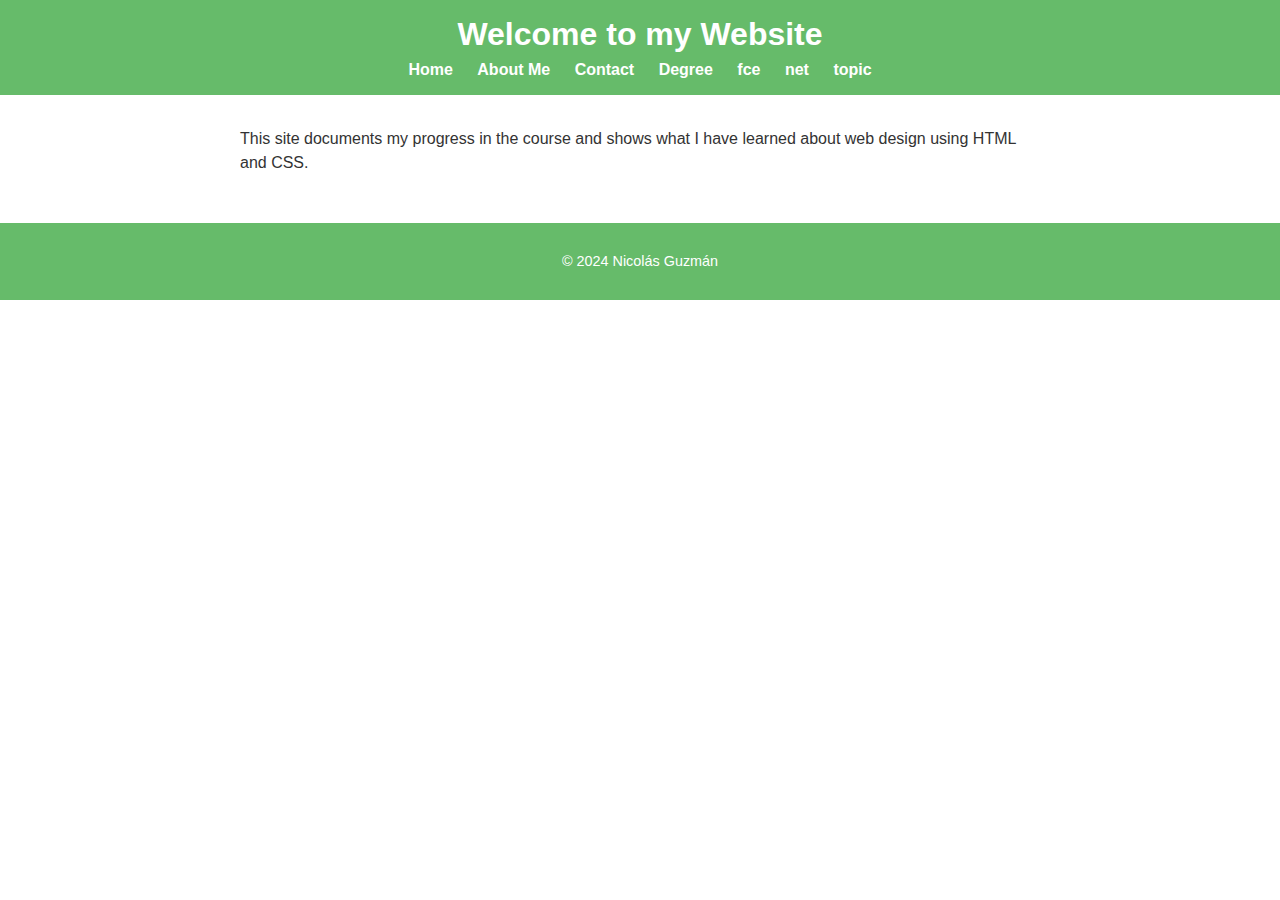
<file: docs/index.html>
<!DOCTYPE html>
<html lang="en">
<head>
    <meta charset="UTF-8">
    <meta http-equiv=""X-UA-Compatible" content="IE=edge"/>
    <meta name=""viewport" content="width=device-width, initial-scale=1, shrink-to-fit=no"/>
    <meta name="keywords" content=""/>
    <meta name="description" content=""/>
    <meta name="author" content=""/>

    <title>Home - Nicolas's Website</title>
    <link rel="stylesheet" href="CSS/style.css">
</head>
<body>
    <header>
        <h1>Welcome to my Website</h1>
        <nav>
            <a href="index.html">Home</a>
            <a href="public/about.html">About Me</a>
            <a href="public/contact.html">Contact</a>
            <a href="public/degree.html">Degree</a>
            <a href="public/fce.html">fce</a>
            <a href="public/net.html">net</a>
            <a href="public/topic.html">topic</a>
        </nav>
    </header>
    <main>
        <section>
            <p>This site documents my progress in the course and shows what I have learned about web design using HTML and CSS.</p>
        </section>
    </main>
    <footer>
        <p>&copy; 2024 Nicolás Guzmán</p>
    </footer>
</body>
</html>
</file>
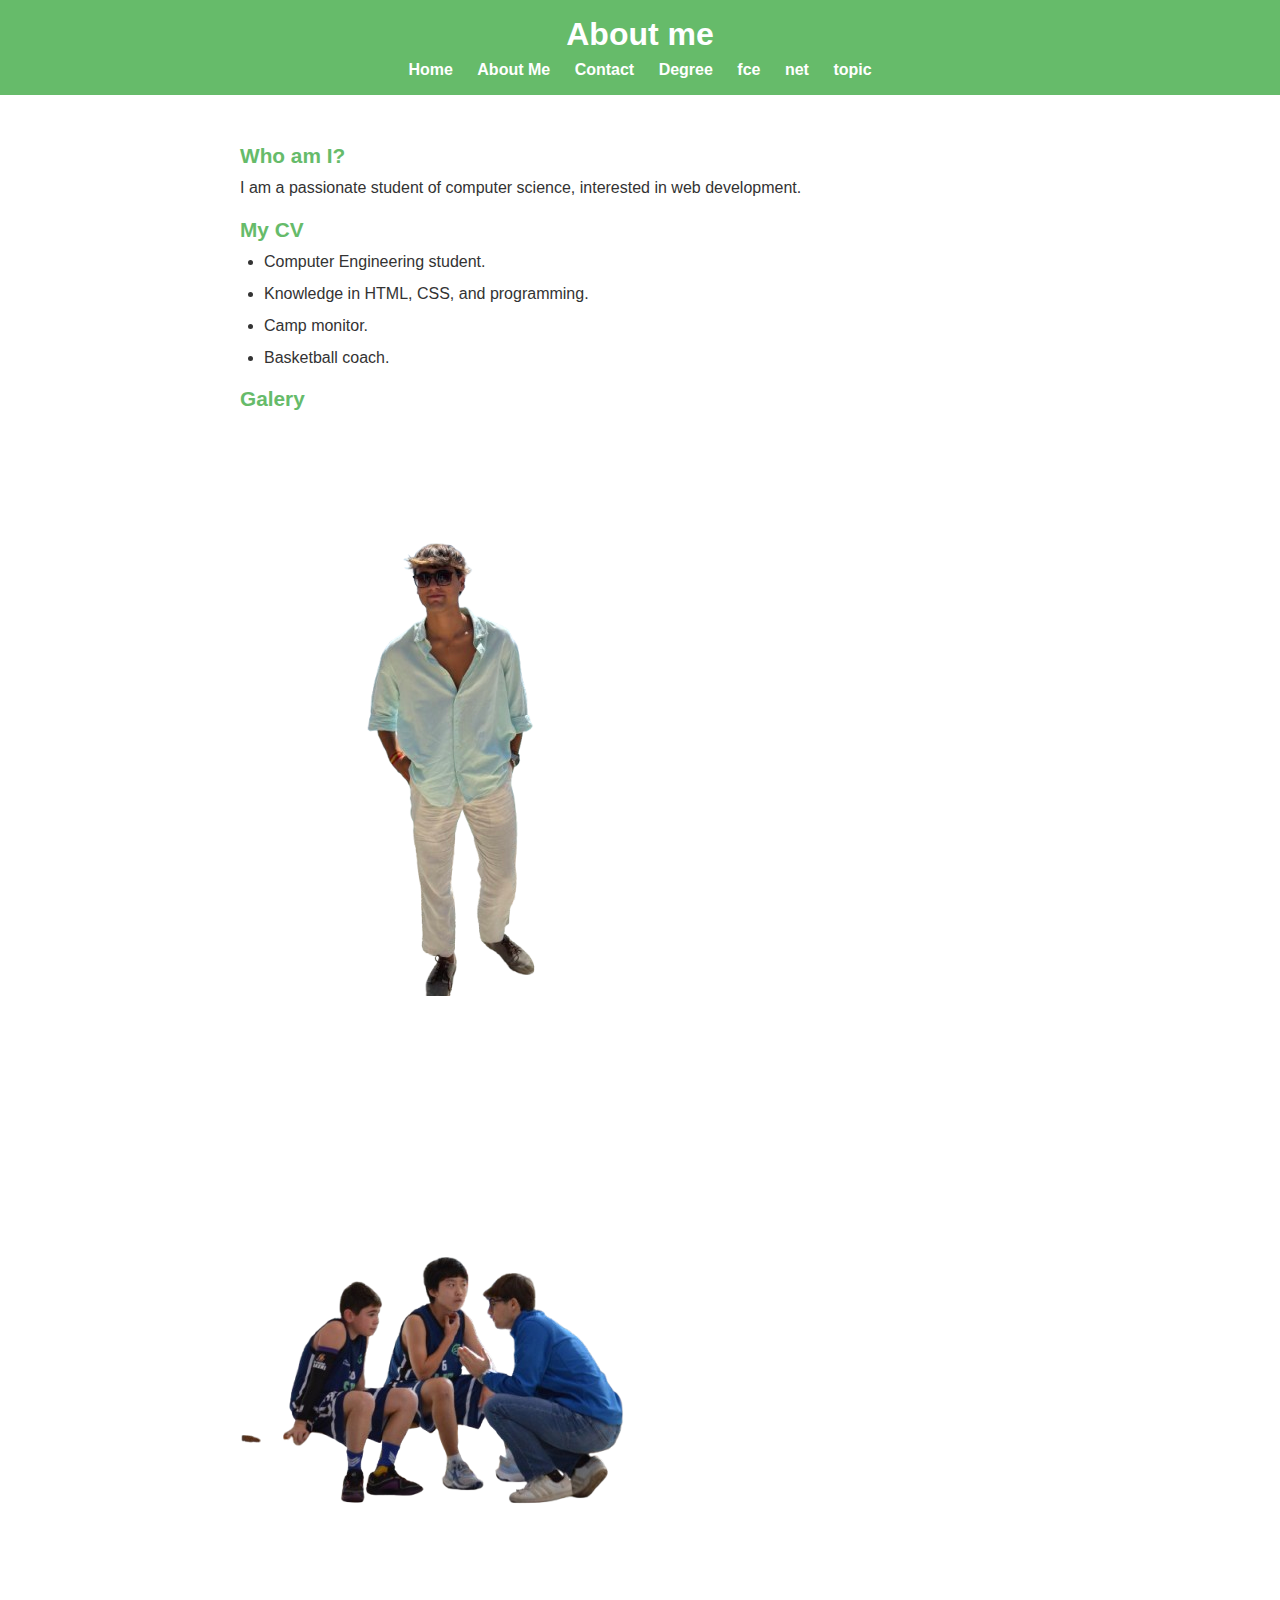
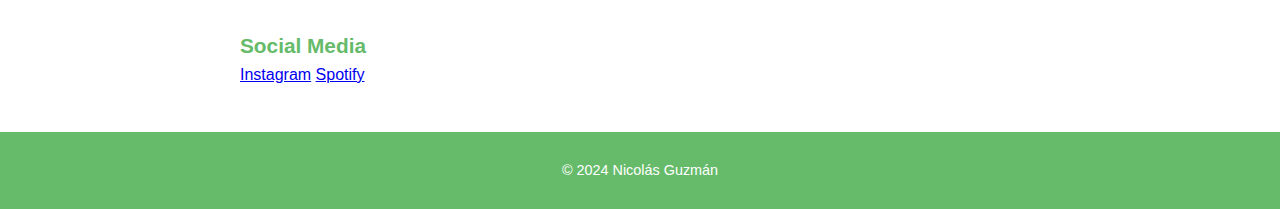
<file: docs/public/about.html>
<!DOCTYPE html>
<html lang="en">
<head>
    <meta charset="UTF-8">
    <meta name="viewport" content="width=device-width, initial-scale=1.0">
    <title>About me - Nicolas's Website</title>
    <link rel="stylesheet" href="../CSS/style.css"></head>
<body>
    <header>
        <h1>About me</h1>
        <nav>
            <a href="../index.html">Home</a>
            <a href="about.html">About Me</a>
            <a href="contact.html">Contact</a>
            <a href="degree.html">Degree</a>
            <a href="fce.html">fce</a>
            <a href="net.html">net</a>
            <a href="topic.html">topic</a>
        </nav>
    </header>
    <main>
        <section>
            <h2>Who am I?</h2>
            <p>I am a passionate student of computer science, interested in web development.</p>
        </section>
        <section>
            <h2>My CV</h2>
            <ul>
                <li>Computer Engineering student.</li>
                <li>Knowledge in HTML, CSS, and programming.</li>
                <li>Camp monitor.</li>
                <li>Basketball coach.</li>
            </ul>
        </section>
        <section>
            <h2>Galery</h2>
            <img src="../images/yo.png" alt="Personal picture 1">
            <img src="../images/yo_verano.png" alt="Personal picture 2">
        </section>
        <section>
            <h2>Social Media</h2>
            <a href="https://www.instagram.com/nico.guzman__12/" target="_blank">Instagram</a>
            <a href="https://open.spotify.com/user/clubprosport?si=c294fec361504f3b" target="_blank">Spotify</a>
        </section>
    </main>
    <footer>
        <p>&copy; 2024 Nicolás Guzmán</p>
    </footer>
</body>
</html>
</file>
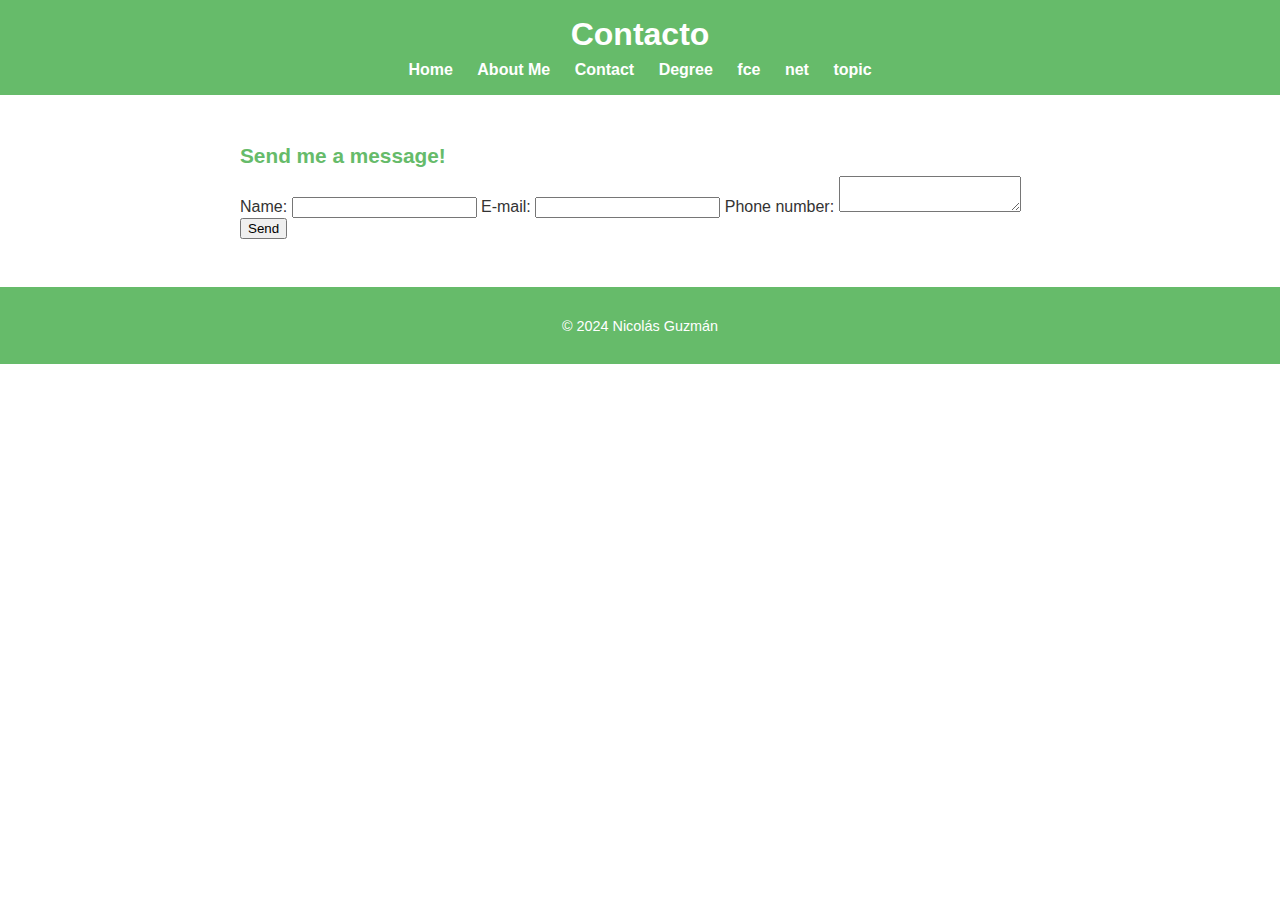
<file: docs/public/contact.html>
<!DOCTYPE html>
<html lang="en">
<head>
    <meta charset="UTF-8">
    <meta name="viewport" content="width=device-width, initial-scale=1.0">
    <title>Contact - Nicolas's Website</title>
    <link rel="stylesheet" href="../CSS/style.css"></head>
<body>
    <header>
        <h1>Contacto</h1>
        <nav>
            <a href="../index.html">Home</a>
            <a href="about.html">About Me</a>
            <a href="contact.html">Contact</a>
            <a href="degree.html">Degree</a>
            <a href="fce.html">fce</a>
            <a href="net.html">net</a>
            <a href="topic.html">topic</a>
        </nav>
    </header>
    <main>
        <section>
            <h2>Send me a message!</h2>
            <form>
                <label for="name">Name: </label>
                <input type="text" id="name" name="name" required>

                <label for="email">E-mail: </label>
                <input type="email" id="email" name="email" required>

                <label for="message">Phone number: </label>
                <textarea id="message" name="message" required></textarea>

                <button type="submit">Send</button>
            </form>
        </section>
    </main>
    <footer>
        <p>&copy; 2024 Nicolás Guzmán</p>
    </footer>
</body>
</html>
</file>
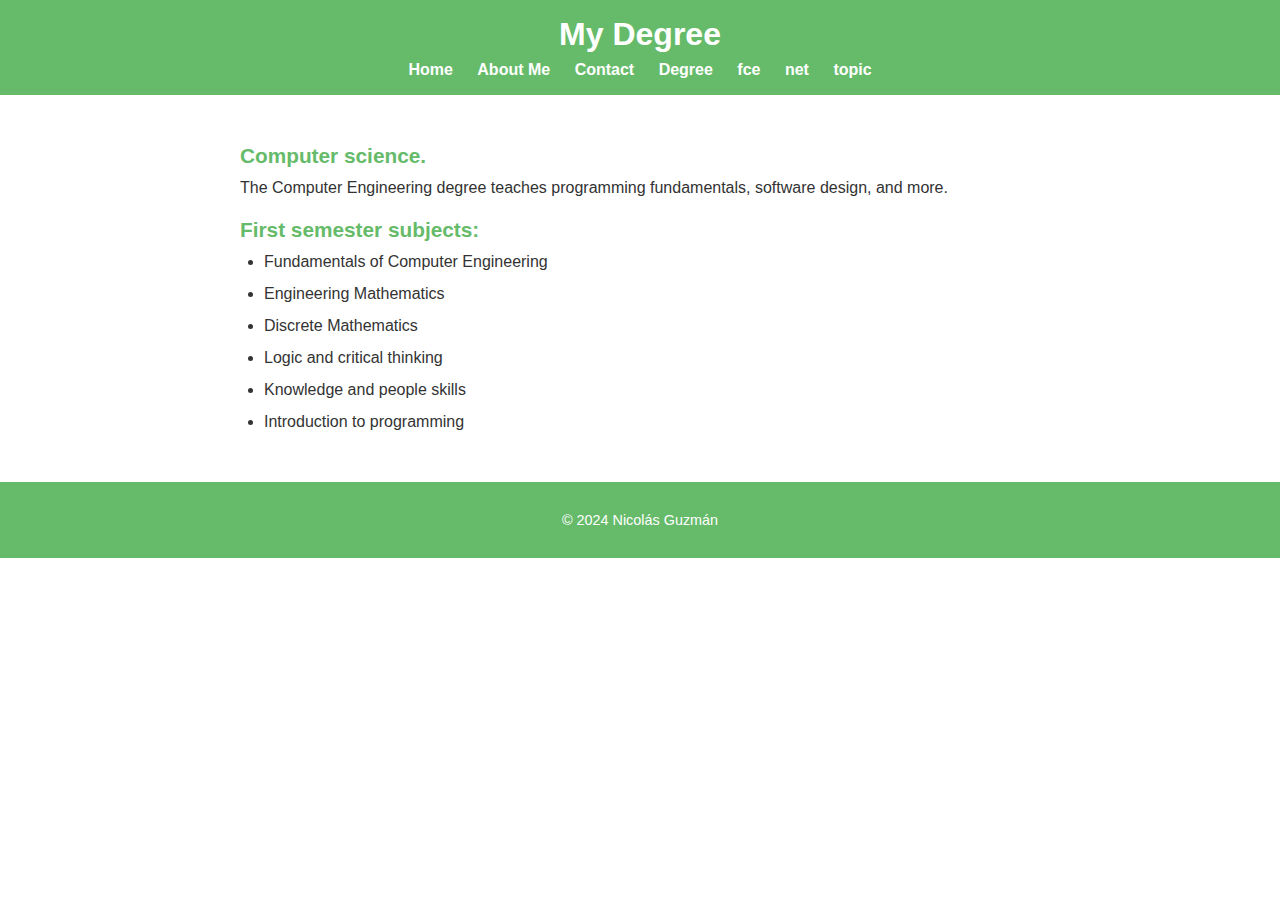
<file: docs/public/degree.html>
<!DOCTYPE html>
<html lang="en">
<head>
    <meta charset="UTF-8">
    <meta name="viewport" content="width=device-width, initial-scale=1.0">
    <title>Degree - Nicolas's Website</title>
    <link rel="stylesheet" href="../CSS/style.css"></head>
<body>
    <header>
        <h1>My Degree</h1>
        <nav>
            <a href="../index.html">Home</a>
            <a href="about.html">About Me</a>
            <a href="contact.html">Contact</a>
            <a href="degree.html">Degree</a>
            <a href="fce.html">fce</a>
            <a href="net.html">net</a>
            <a href="topic.html">topic</a>
        </nav>
    </header>
    <main>
        <section>
            <h2>Computer science.</h2>
            <p>The Computer Engineering degree teaches programming fundamentals, software design, and more.</p>
        </section>
        <section>
            <h2>First semester subjects:</h2>
            <ul>
                <li>Fundamentals of Computer Engineering</li>
                <li>Engineering Mathematics</li>
                <li>Discrete Mathematics</li>
                <li>Logic and critical thinking</li>
                <li>Knowledge and people skills</li>
                <li>Introduction to programming</li>
            </ul>
        </section>
    </main>
    <footer>
        <p>&copy; 2024 Nicolás Guzmán</p>
    </footer>
</body>
</html>
</file>
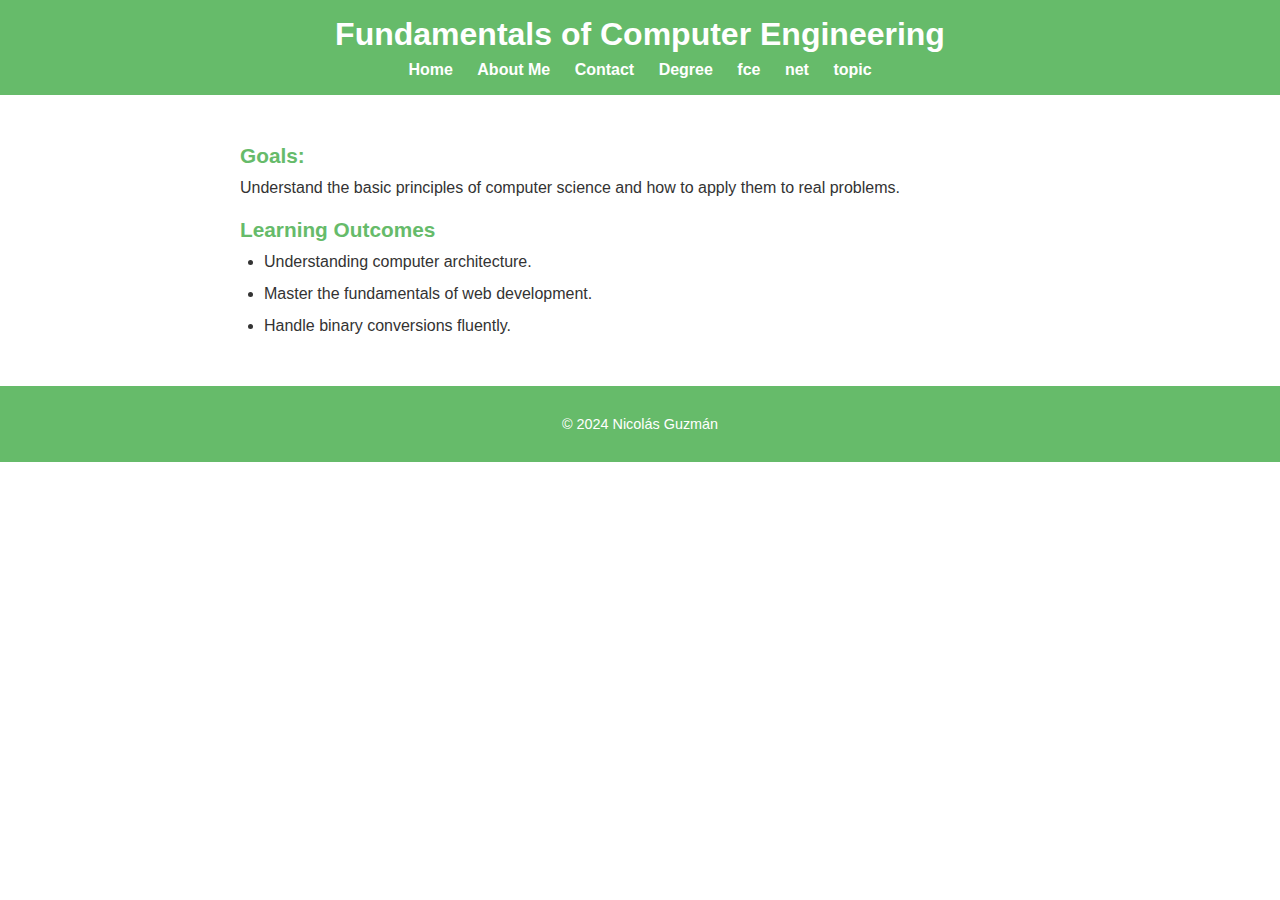
<file: docs/public/fce.html>
<!DOCTYPE html>
<html lang="en">
<head>
    <meta charset="UTF-8">
    <meta name="viewport" content="width=device-width, initial-scale=1.0">
    <title>Fundamentals of Computer Engineering</title>
    <link rel="stylesheet" href="../CSS/style.css">
</head>
<body>
    <header>
        <h1>Fundamentals of Computer Engineering</h1>
        <nav>
            <a href="../index.html">Home</a>
            <a href="about.html">About Me</a>
            <a href="contact.html">Contact</a>
            <a href="degree.html">Degree</a>
            <a href="fce.html">fce</a>
            <a href="net.html">net</a>
            <a href="topic.html">topic</a>
        </nav>
    </header>
    <main>
        <section>
            <h2>Goals:</h2>
            <p>Understand the basic principles of computer science and how to apply them to real problems.</p>
        </section>
        <section>
            <h2>Learning Outcomes</h2>
            <ul>
                <li>Understanding computer architecture.</li>
                <li>Master the fundamentals of web development.</li>
                <li>Handle binary conversions fluently.</li>
            </ul>
        </section>
    </main>
    <footer>
        <p>&copy; 2024 Nicolás Guzmán</p>
    </footer>
</body>
</html>
</file>
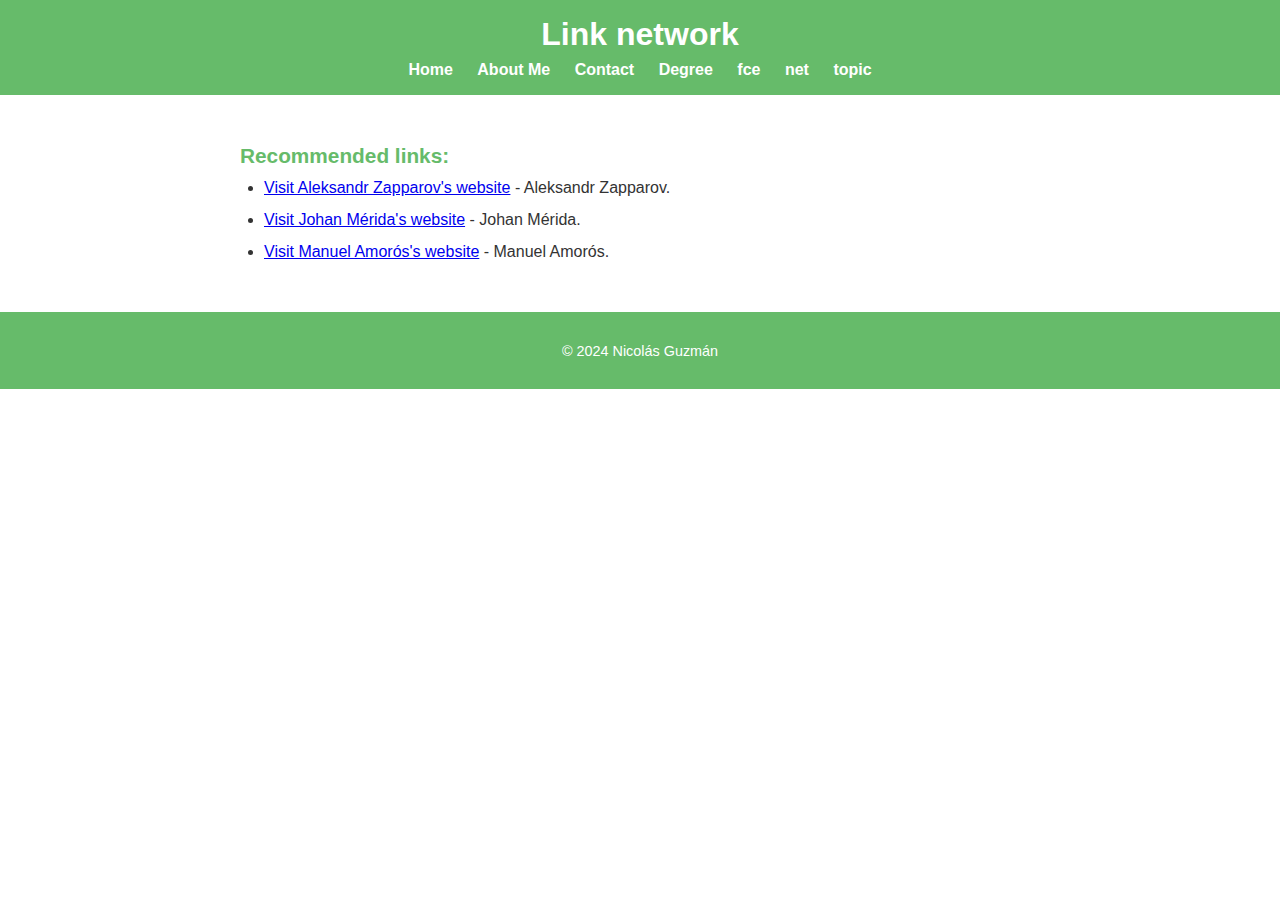
<file: docs/public/net.html>
<!DOCTYPE html>
<html lang="en">
<head>
    <meta charset="UTF-8">
    <meta name="viewport" content="width=device-width, initial-scale=1.0">
    <title>Link Network - Nicolas's Website</title>
    <link rel="stylesheet" href="../CSS/style.css"></head>
<body>
    <header>
        <h1>Link network</h1>
        <nav>
            <a href="../index.html">Home</a>
            <a href="about.html">About Me</a>
            <a href="contact.html">Contact</a>
            <a href="degree.html">Degree</a>
            <a href="fce.html">fce</a>
            <a href="net.html">net</a>
            <a href="topic.html">topic</a>
        </nav>
    </header>
    <main>
        <section>
            <h2>Recommended links:</h2>
            <ul>
                <li>
                    <a href="https://web_application_repository.zapparov.dev/" target="_blank">Visit Aleksandr Zapparov's website</a>

                    - Aleksandr Zapparov.
                </li>
                <li>
                    <a href="https://jj0132.github.io/practical_work_2/index.html" target="_blank">Visit Johan Mérida's website</a>
                    - Johan Mérida.
                </li>
                <li>
                    <a href="https://dixienormous305.github.io/my_first_web_page_2024/Docs/index.html" target="_blank">Visit Manuel Amorós's website</a>
                    - Manuel Amorós.
                </li>
            </ul>
        </section>
    </main>
    <footer>
        <p>&copy; 2024 Nicolás Guzmán</p>
    </footer>
</body>
</html>
</file>
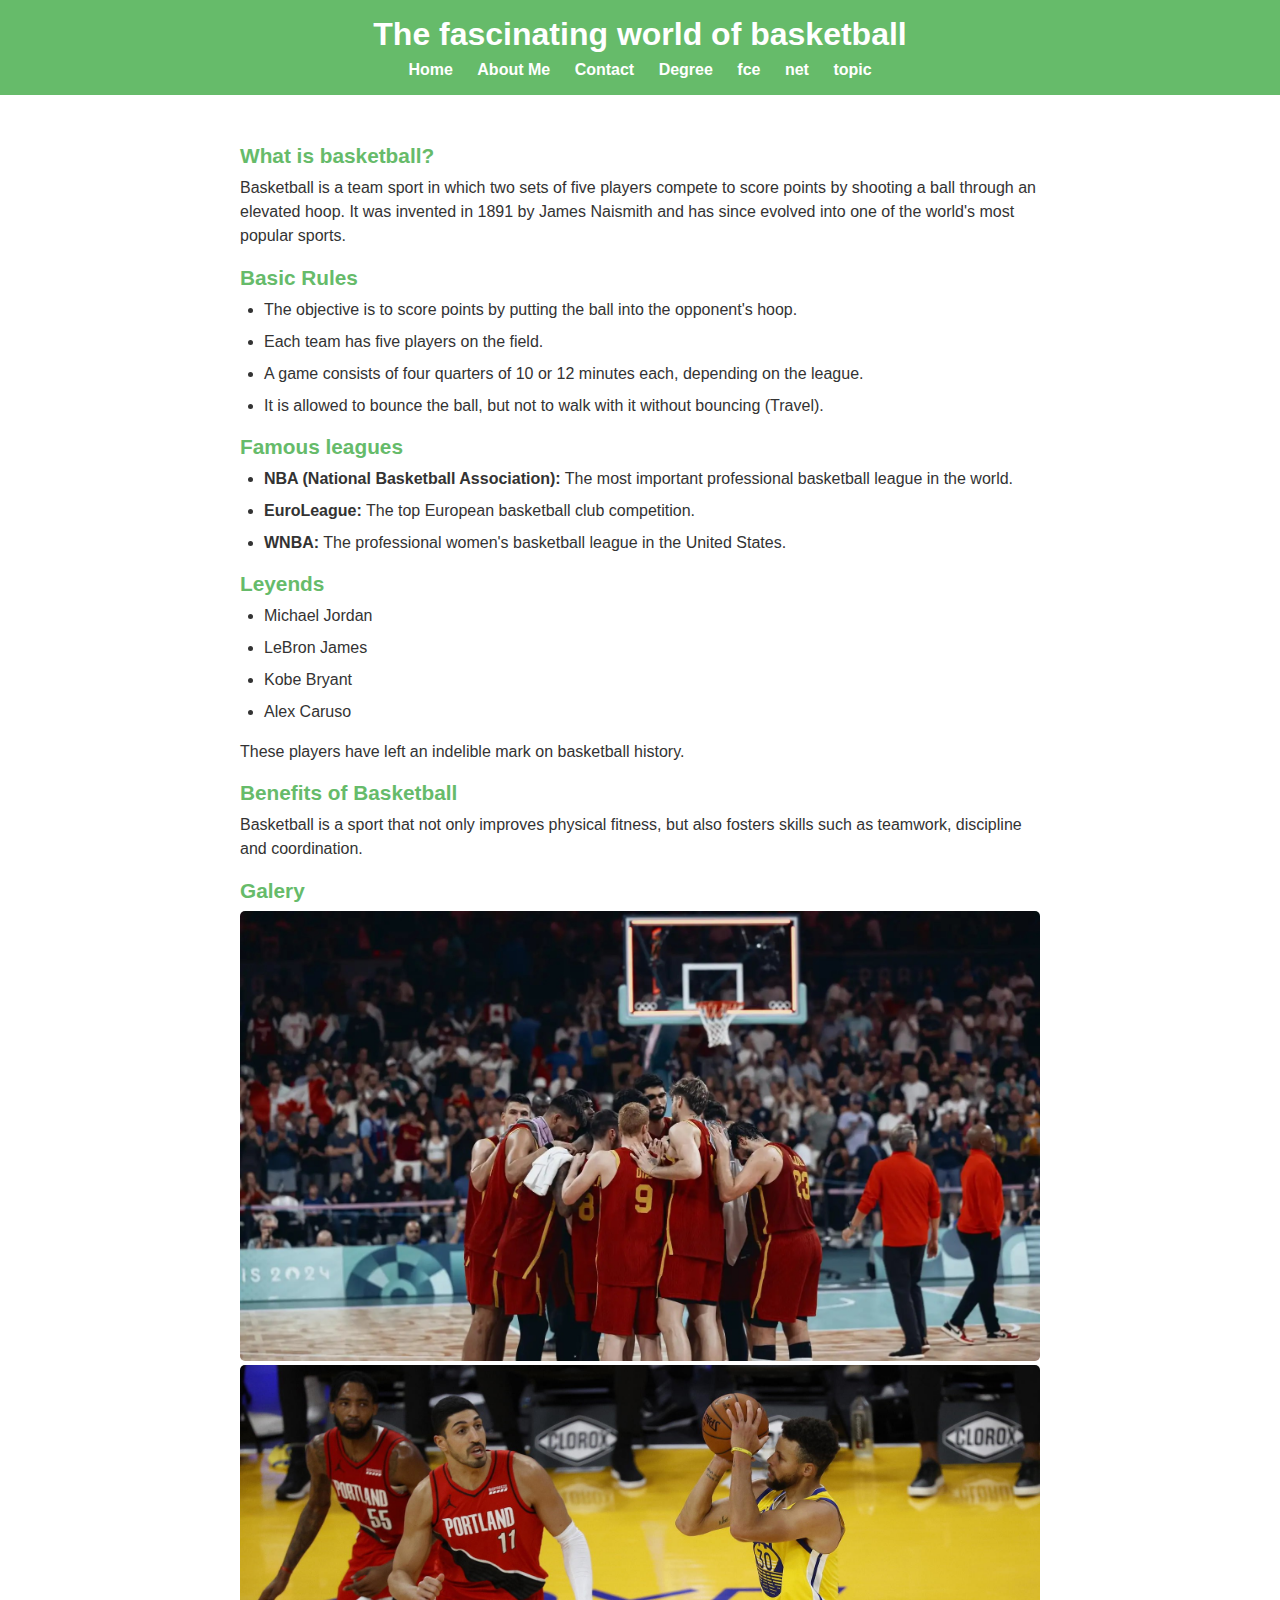
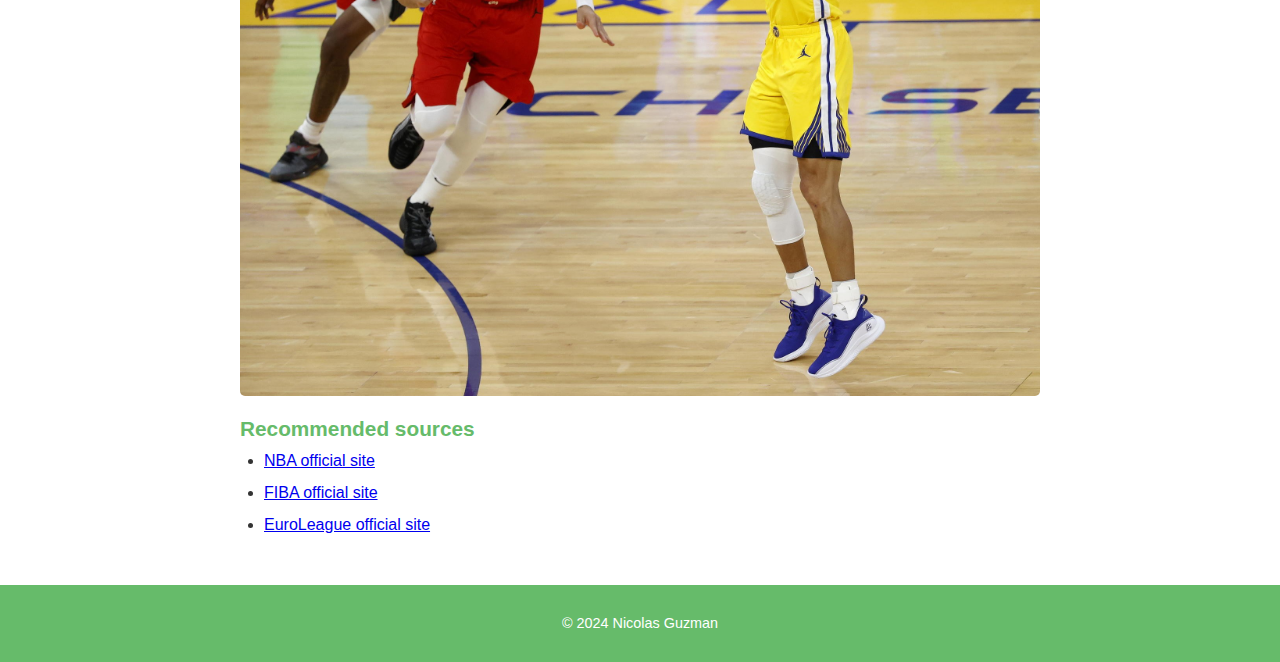
<file: docs/public/topic.html>
<!DOCTYPE html>
<html lang="en">
<head>
    <meta charset="UTF-8">
    <meta name="viewport" content="width=device-width, initial-scale=1.0">
    <title>Basketball - Nicolas's Website</title>
    <link rel="stylesheet" href="../CSS/style.css">
</head>
<body>
    <header>
        <h1>The fascinating world of basketball</h1>
        <nav>
            <a href="../index.html">Home</a>
            <a href="about.html">About Me</a>
            <a href="contact.html">Contact</a>
            <a href="degree.html">Degree</a>
            <a href="fce.html">fce</a>
            <a href="net.html">net</a>
            <a href="topic.html">topic</a>
        </nav>
    </header>
    <main>
        <section>
            <h2>What is basketball?</h2>
            <p>
                Basketball is a team sport in which two sets of five players compete to score points by shooting a ball through an elevated hoop. 
                It was invented in 1891 by James Naismith and has since evolved into one of the world's most popular sports.
            </p>
        </section>
        <section>
            <h2>Basic Rules</h2>
            <ul>
                <li>The objective is to score points by putting the ball into the opponent's hoop.</li>
                <li>Each team has five players on the field.</li>
                <li>A game consists of four quarters of 10 or 12 minutes each, depending on the league.</li>
                <li>It is allowed to bounce the ball, but not to walk with it without bouncing (Travel).</li>
            </ul>
        </section>
        <section>
            <h2>Famous leagues</h2>
            <ul>
                <li><strong>NBA (National Basketball Association):</strong> The most important professional basketball league in the world.</li>
                <li><strong>EuroLeague:</strong> The top European basketball club competition.</li>
                <li><strong>WNBA:</strong> The professional women's basketball league in the United States.</li>
            </ul>
        </section>
        <section>
            <h2>Leyends</h2>
            <ul>
                <li>Michael Jordan</li>
                <li>LeBron James</li>
                <li>Kobe Bryant</li>
                <li>Alex Caruso</li>
            </ul>
            <p>These players have left an indelible mark on basketball history.</p>
        </section>
        <section>
            <h2>Benefits of Basketball</h2>
            <p>Basketball is a sport that not only improves physical fitness, but also fosters skills such as teamwork, discipline and coordination.</p>
        </section>
        <section>
            <h2>Galery</h2>
            <img src="../images/Bsktgame.png" alt="Basketball game">
            <img src="../images/Bsktthrow.png" alt="Player shooting a three-pointer">
        </section>
        <section>
            <h2>Recommended sources</h2>
            <ul>
                <li><a href="https://www.nba.com" target="_blank">NBA official site</a></li>
                <li><a href="https://www.fiba.basketball" target="_blank">FIBA official site</a></li>
                <li><a href="https://www.euroleague.net" target="_blank">EuroLeague official site</a></li>
            </ul>
        </section>
    </main>
    <footer>
        <p>&copy; 2024 Nicolas Guzman</p>
    </footer>
</body>
</html>
</file>
<file: docs/CSS/style.css>
body {
    font-family: Arial, sans-serif;
    background-color: #ffffff; 
    margin: 0;
    padding: 0;
    color: #333;
}

header {
    background-color: #66bb6a; 
    color: white;
    padding: 1rem;
    text-align: center;
}

header h1 {
    margin: 0;
    font-size: 2rem;
}

nav {
    margin-top: 0.5rem;
}

nav a {
    color: rgb(255, 255, 255);
    text-decoration: none;
    margin: 0 10px;
    font-weight: bold;
}

nav a:hover {
    text-decoration: underline;
}


main {
    padding: 1rem;
    max-width: 800px;
    margin: 1rem auto;
    background-color: rgb(255, 255, 255);
    border-radius: 8px; 
}


section {
    margin-bottom: 1rem;
}

section h2 {
    font-size: 1.3rem;
    color: #66bb6a;
    margin-bottom: 0.5rem;
}

section p,
section ul {
    margin: 0 0 1rem;
    line-height: 1.5;
}

section ul {
    padding-left: 1.5rem;
}

section ul li {
    margin-bottom: 0.5rem;
}


section img {
    max-width: 100%;
    height: auto;
    border-radius: 5px;
}


footer {
    background-color: #66bb6a;
    color: rgb(255, 255, 255);
    text-align: center;
    padding: 1rem;
    margin-top: 1rem;
    font-size: 0.9rem;
}

a.button {
    display: inline-block;
    background-color: #66bb6a;
    color: rgb(255, 255, 255);
    text-decoration: none;
    padding: 0.5rem 1rem;
    border-radius: 5px;
}

a.button:hover {
    background-color: #81c784; 
}
</file>
